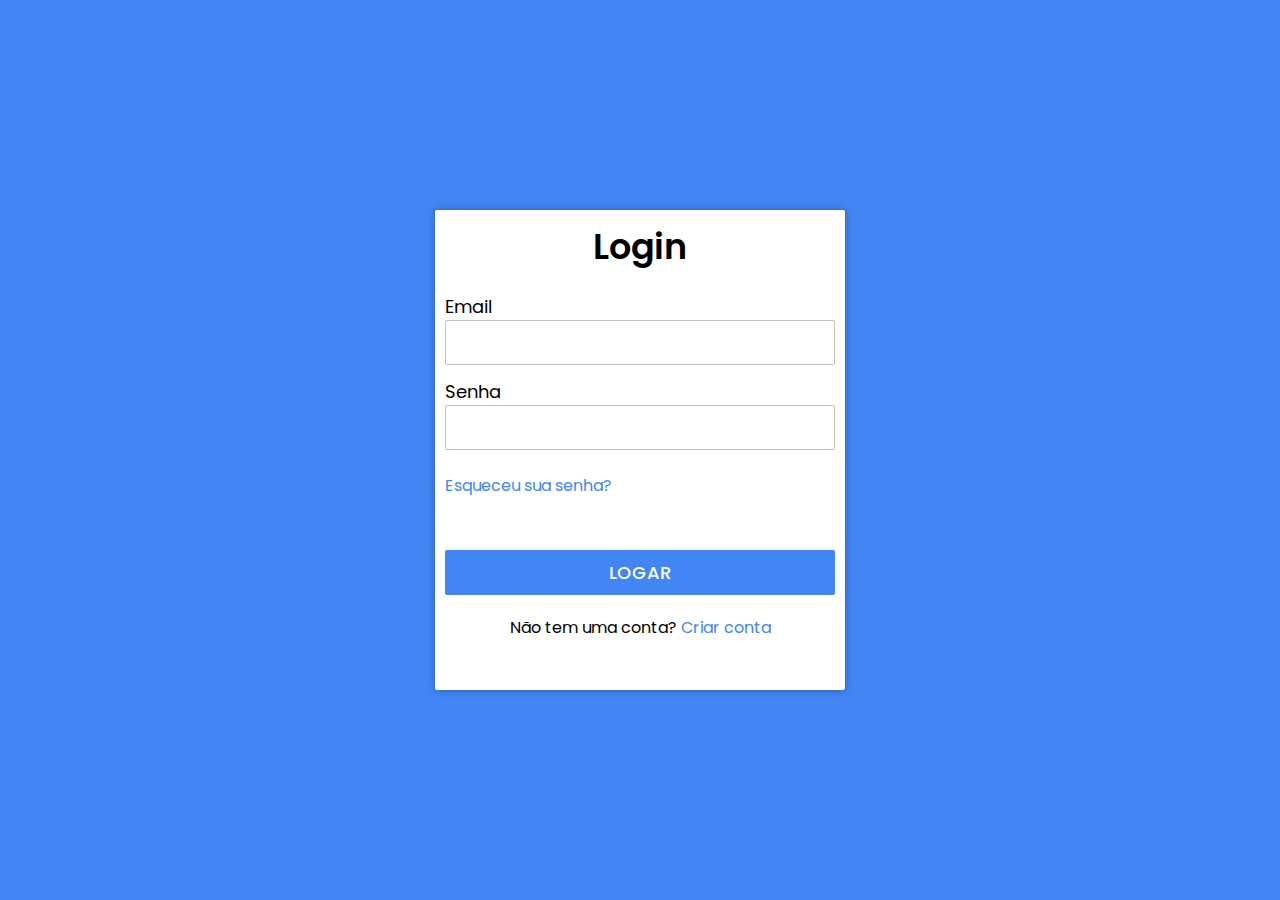
<file: login.html>
<!DOCTYPE html>
<html lang="pt-BR">
<head>
    <meta charset="UTF-8">
    <meta http-equiv="X-UA-Compatible" content="IE=edge">
    <meta name="viewport" content="width=device-width, initial-scale=1.0">
    <title>Login do estudante</title>
    <link rel="stylesheet" href="css/login.css">
</head>
<body>

 <div class="main-container">
   <input type="checkbox" id="slide">
   
   <div class="container">
     <div class="login-container">

         <div class="text">Login</div>
   
         <form action="#">
            <div class="data">
               <label for="">Email </label>
               <input type="text" required>
            </div>
            <div class="data">
               <label for="">Senha</label>
               <input type="password" required>
            </div>
   
            <div class="forgot-pass">
               <a href="#">Esqueceu sua senha?</a>
            </div>
   
            <div class="btn-login">
               <button type="submit">logar</button>
            </div>
   
            <div class="signup-link">Não tem uma conta? 
                <a href="#">
                <label for="slide" class="slide">Criar conta</label>
                </a>
            </div>
         </form>
      </div>
     

      <div class="signup-container">
         <div class="text">Cadastrar</div>
   
         <form action="#">
            
                <div class="data">
                    <label for="nome">Nome completo</label>
                    <input id="nome" type="text" required>
                </div>

                <div class="data">
                    <label for="email">Email</label>
                    <input id="email" type="email" required>
                </div>

            <div class="data">
                <label for="senha">Senha</label>
                <input id="senha" type="password" required>
            </div>

            <div class="btn-signup">
               <button type="submit">Cadastrar</button>
            </div>
   
            <div class="signup-link">
               Já tem uma conta ? <a href="#"><label for="slide" class="slide">Logar</label></a>
            </div>
         </form>

      </div>
 </div>

</body>
</html>
</file>
<file: css/login.css>
@import url('https://fonts.googleapis.com/css?family=Poppins:400,500,600,700&display=swap');

*{
	margin: 0;
	padding: 0;
	box-sizing: border-box;
	font-family: 'Poppins', sans-serif;
}

body{
	display: flex;
	align-items: center;
	justify-content: center;
	height: 100vh;
	background: #4285F4;
}

.main-container{
	width: 410px;
	height: 480px;
	display: flex;
	align-items: center;
	justify-content: center;
	flex-direction: row;
	position: relative;
	z-index: 10;
	overflow: hidden;
	background: #fff;
	padding: 30px;
	box-shadow: 0 0 8px rgba(0,0,0, 0.3);
	border-radius: 2px;
}

.container{
	width: 820px;
	height: 100%;
	position: absolute;
	left:0;
	z-index: -1;
	display: flex;
	flex-direction: row;
	transition: all 0.5s ease;
}
.login-container,.signup-container{
	width: 410px;
	padding: 10px;
	height: 100%;
}

#slide:checked ~ .container{
	left: -410px;
	position: absolute;
}

.container .text{
	font-size: 35px;
	font-weight: 600;
	text-align: center;
}

.container form{
	display: flex;
	align-items: center;
	justify-content: center;
	flex-direction: column;
}

.container form .data{
	height: 45px;
	width: 100%;
	margin: 20px 0;
}

form .data label{
	font-size: 18px;
}

form .data input{
	height: 100%;
	width: 100%;
	padding-left: 10px;
	font-size: 17px;
	border: 1px solid silver;
	outline: none;
	border-radius: 2px;
}

 .data input:focus{
	border-color: #4285F4;
	border-bottom-width: 2.5px;
}

form .forgot-pass{
	margin-top: 30px;
	display: flex;
	justify-content: center;
	align-self: start;
}

form .forgot-pass a{
	color: #4285F4;
	text-decoration: none;
}

form .forgot-pass a:hover{
	text-decoration: underline;
}

form .btn-login{
	margin: 52px 0 20px 0;
	height: 45px;
	width: 100%;
}

form .btn-signup{
	margin: 20px 0;
	height: 45px;
	width: 100%;
}

form .btn-login button,form .btn-signup button{
	height: 100%;
	width: 100%;
	background: #4285F4;
	color: #fff;
	font-size: 18px;
	font-weight: 500;
	border: none;
	text-transform: uppercase;
	cursor: pointer;
	border-radius: 2px;
}

.btn-login button:hover,.btn-signup button:hover{
	background: #fff;
	border: 2px solid #4285F4;
	color: #4285F4;
}

form .signup-link{
	text-align: center;
}

form .signup-link a{
	color: #4285F4;
	text-decoration: none;
}

form .signup-link .slide{
	cursor: pointer;
}

form .signup-link a:hover{
	text-decoration: underline;
}

input[type="checkbox"]{
	display: none;
}
</file>
